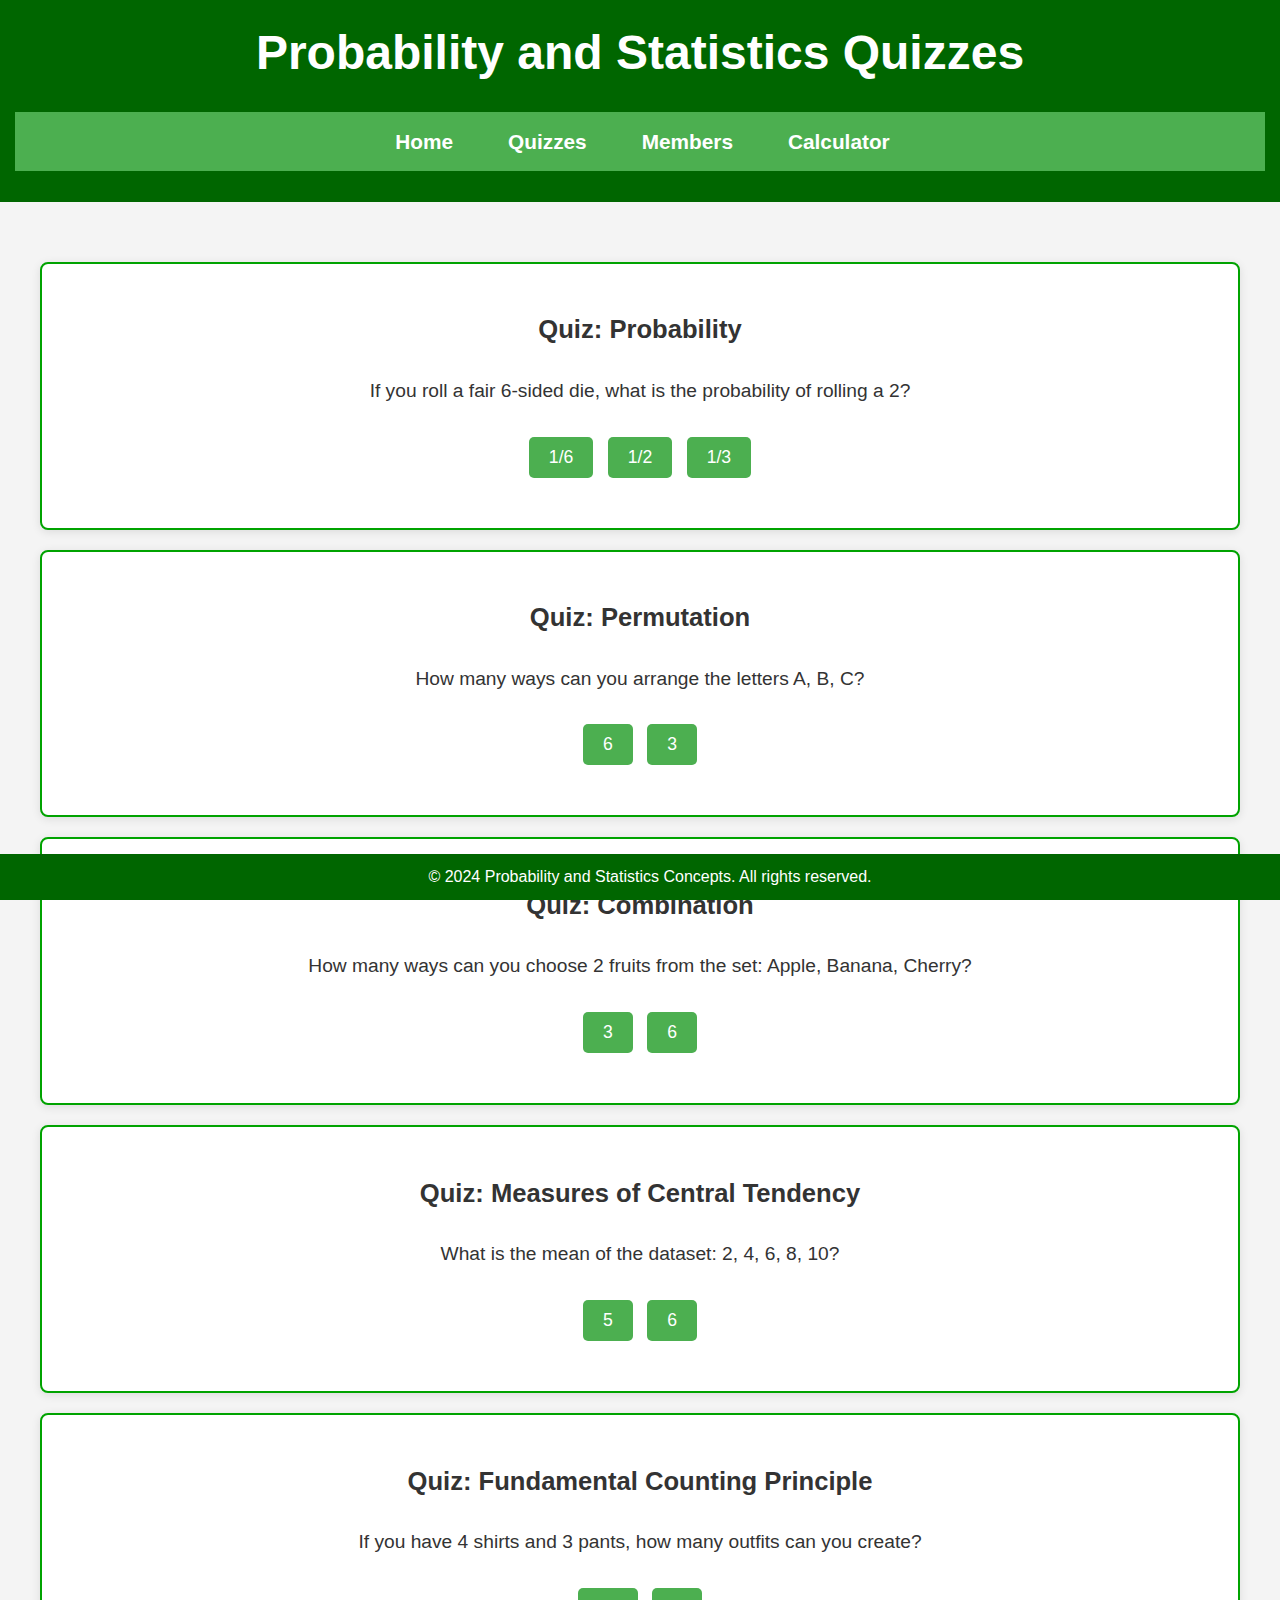
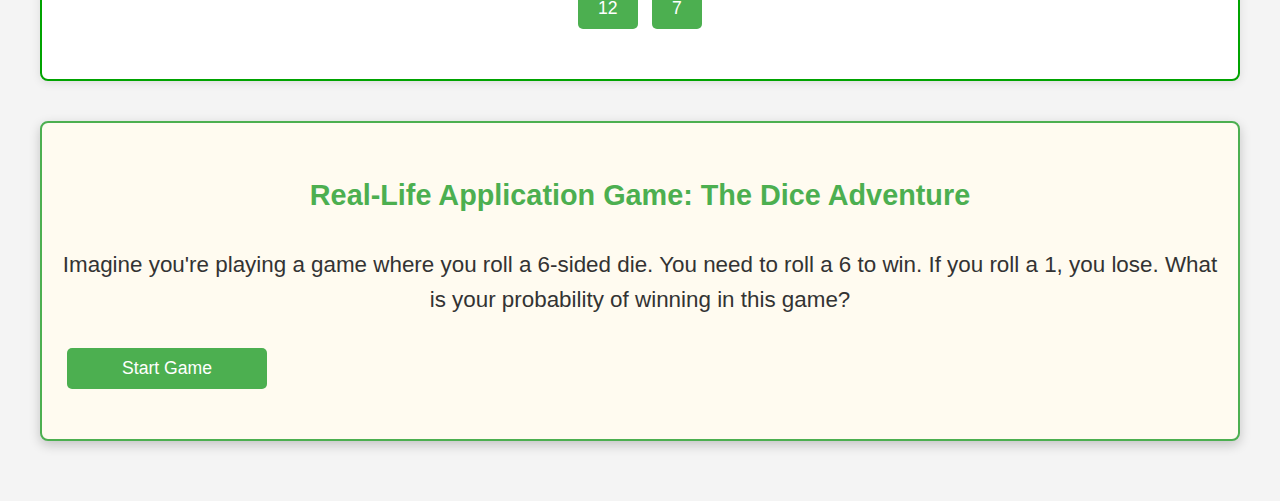
<file: about.html>
<!DOCTYPE html>
<html lang="en">
<head>
    <meta charset="UTF-8">
    <meta name="viewport" content="width=device-width, initial-scale=1.0">
    <title>Interactive Quizzes</title>
    <link rel="stylesheet" href="finals.css">
</head>
<body>
    <header>
        <h1>Probability and Statistics Quizzes</h1>
        <nav class="navbar">
            <ul>
                <li><a href="index.html">Home</a></li>
                <li><a href="about.html">Quizzes</a></li>
                <li><a href="group.html">Members</a></li>
                <li><a href="calculator.html">Calculator</a></li>
            </ul>
        </nav>
    </header>
    <main>
        <!-- Quizzes Section -->
        <div class="quiz-container">
            <h3>Quiz: Probability</h3>
            <p>If you roll a fair 6-sided die, what is the probability of rolling a 2?</p>
            <button onclick="checkAnswer('1/6', '1/6', 'result1')">1/6</button>
            <button onclick="checkAnswer('1/2', '1/6', 'result1')">1/2</button>
            <button onclick="checkAnswer('1/3', '1/6', 'result1')">1/3</button>
            <p id="result1"></p>
        </div>

        <div class="quiz-container">
            <h3>Quiz: Permutation</h3>
            <p>How many ways can you arrange the letters A, B, C?</p>
            <button onclick="checkAnswer('6', '6', 'result2')">6</button>
            <button onclick="checkAnswer('3', '6', 'result2')">3</button>
            <p id="result2"></p>
        </div>

        <div class="quiz-container">
            <h3>Quiz: Combination</h3>
            <p>How many ways can you choose 2 fruits from the set: Apple, Banana, Cherry?</p>
            <button onclick="checkAnswer('3', '3', 'result3')">3</button>
            <button onclick="checkAnswer('6', '3', 'result3')">6</button>
            <p id="result3"></p>
        </div>

        <div class="quiz-container">
            <h3>Quiz: Measures of Central Tendency</h3>
            <p>What is the mean of the dataset: 2, 4, 6, 8, 10?</p>
            <button onclick="checkAnswer('5', '5', 'result4')">5</button>
            <button onclick="checkAnswer('6', '5', 'result4')">6</button>
            <p id="result4"></p>
        </div>

        <div class="quiz-container">
            <h3>Quiz: Fundamental Counting Principle</h3>
            <p>If you have 4 shirts and 3 pants, how many outfits can you create?</p>
            <button onclick="checkAnswer('12', '12', 'result5')">12</button>
            <button onclick="checkAnswer('7', '12', 'result5')">7</button>
            <p id="result5"></p>
        </div>

        <!-- Real-Life Application Game -->
        <div class="game-container">
            <h3>Real-Life Application Game: The Dice Adventure</h3>
            <p>Imagine you're playing a game where you roll a 6-sided die. You need to roll a 6 to win. If you roll a 1, you lose. What is your probability of winning in this game?</p>
            <button onclick="startGame()">Start Game</button>
            <p id="game-result"></p>
        </div>
    </main>
    <footer>
        <p>&copy; 2024 Probability and Statistics Concepts. All rights reserved.</p>
    </footer>

    <script>
        let score = 0; // Initialize the user's score
        let totalQuestions = 5; // Total number of quiz questions

        // Function to check the answer
        function checkAnswer(userAnswer, correctAnswer, resultId) {
            const resultElement = document.getElementById(resultId);

            // Remove any previous "Try Again" button before checking the answer
            const existingRetryButton = resultElement.querySelector('.retry-button');
            if (existingRetryButton) {
                existingRetryButton.remove();
            }

            // Trim whitespace to avoid comparison errors
            userAnswer = userAnswer.trim();
            correctAnswer = correctAnswer.trim();

            if (userAnswer === correctAnswer) {
                resultElement.innerText = "Correct!";
                resultElement.style.color = "green";
                resultElement.style.fontWeight = "bold";

                // Increment the score only if the answer was not already marked correct
                if (!resultElement.classList.contains('answered')) {
                    score++;
                    resultElement.classList.add('answered'); // Mark as answered
                }
            } else {
                resultElement.innerText = "Incorrect! Try again.";
                resultElement.style.color = "red";
                resultElement.style.fontWeight = "bold";

                // Create and display the "Try Again" button
                const tryAgainButton = document.createElement('button');
                tryAgainButton.innerText = "Try Again";
                tryAgainButton.classList.add('retry-button');
                tryAgainButton.onclick = function() {
                    resultElement.innerText = ""; // Clear previous message
                    tryAgainButton.remove(); // Remove the button once clicked
                };
                resultElement.appendChild(tryAgainButton);
            }

            // Check if all questions are answered
            checkCompletion();
        }

        // Function to check if the quiz is complete
        function checkCompletion() {
            const answeredElements = document.querySelectorAll('.answered');

            if (answeredElements.length === totalQuestions) {
                displayFinalScore();
            }
        }

        // Function to display the final score
        function displayFinalScore() {
            const mainElement = document.querySelector('main');

            // Create and display the final score message
            const scoreMessage = document.createElement('div');
            scoreMessage.className = "final-score";
            scoreMessage.innerHTML = `
                <h2>Quiz Complete!</h2>
                <p>Your final score is: ${score} out of ${totalQuestions}</p>
                <button onclick="resetQuiz()">Retry Quiz</button>
            `;
            mainElement.appendChild(scoreMessage);
        }

        // Function to reset the quiz
        function resetQuiz() {
            score = 0;

            // Reset all result elements
            document.querySelectorAll('p[id^="result"]').forEach((resultElement) => {
                resultElement.innerText = "";
                resultElement.classList.remove('answered');
            });

            // Remove the final score message
            const finalScoreElement = document.querySelector('.final-score');
            if (finalScoreElement) {
                finalScoreElement.remove();
            }
        }

        // Real-Life Game Function
        function startGame() {
            const gameResultElement = document.getElementById('game-result');
            const roll = Math.floor(Math.random() * 6) + 1; // Simulate a die roll (1-6)

            if (roll === 6) {
                gameResultElement.innerText = `You rolled a 6! You win!`;
                gameResultElement.style.color = "green";
            } else if (roll === 1) {
                gameResultElement.innerText = `You rolled a 1! You lose.`;
                gameResultElement.style.color = "red";
            } else {
                gameResultElement.innerText = `You rolled a ${roll}. Try again!`;
                gameResultElement.style.color = "orange";
            }
        }
    </script>
</body>
</html>
</file>
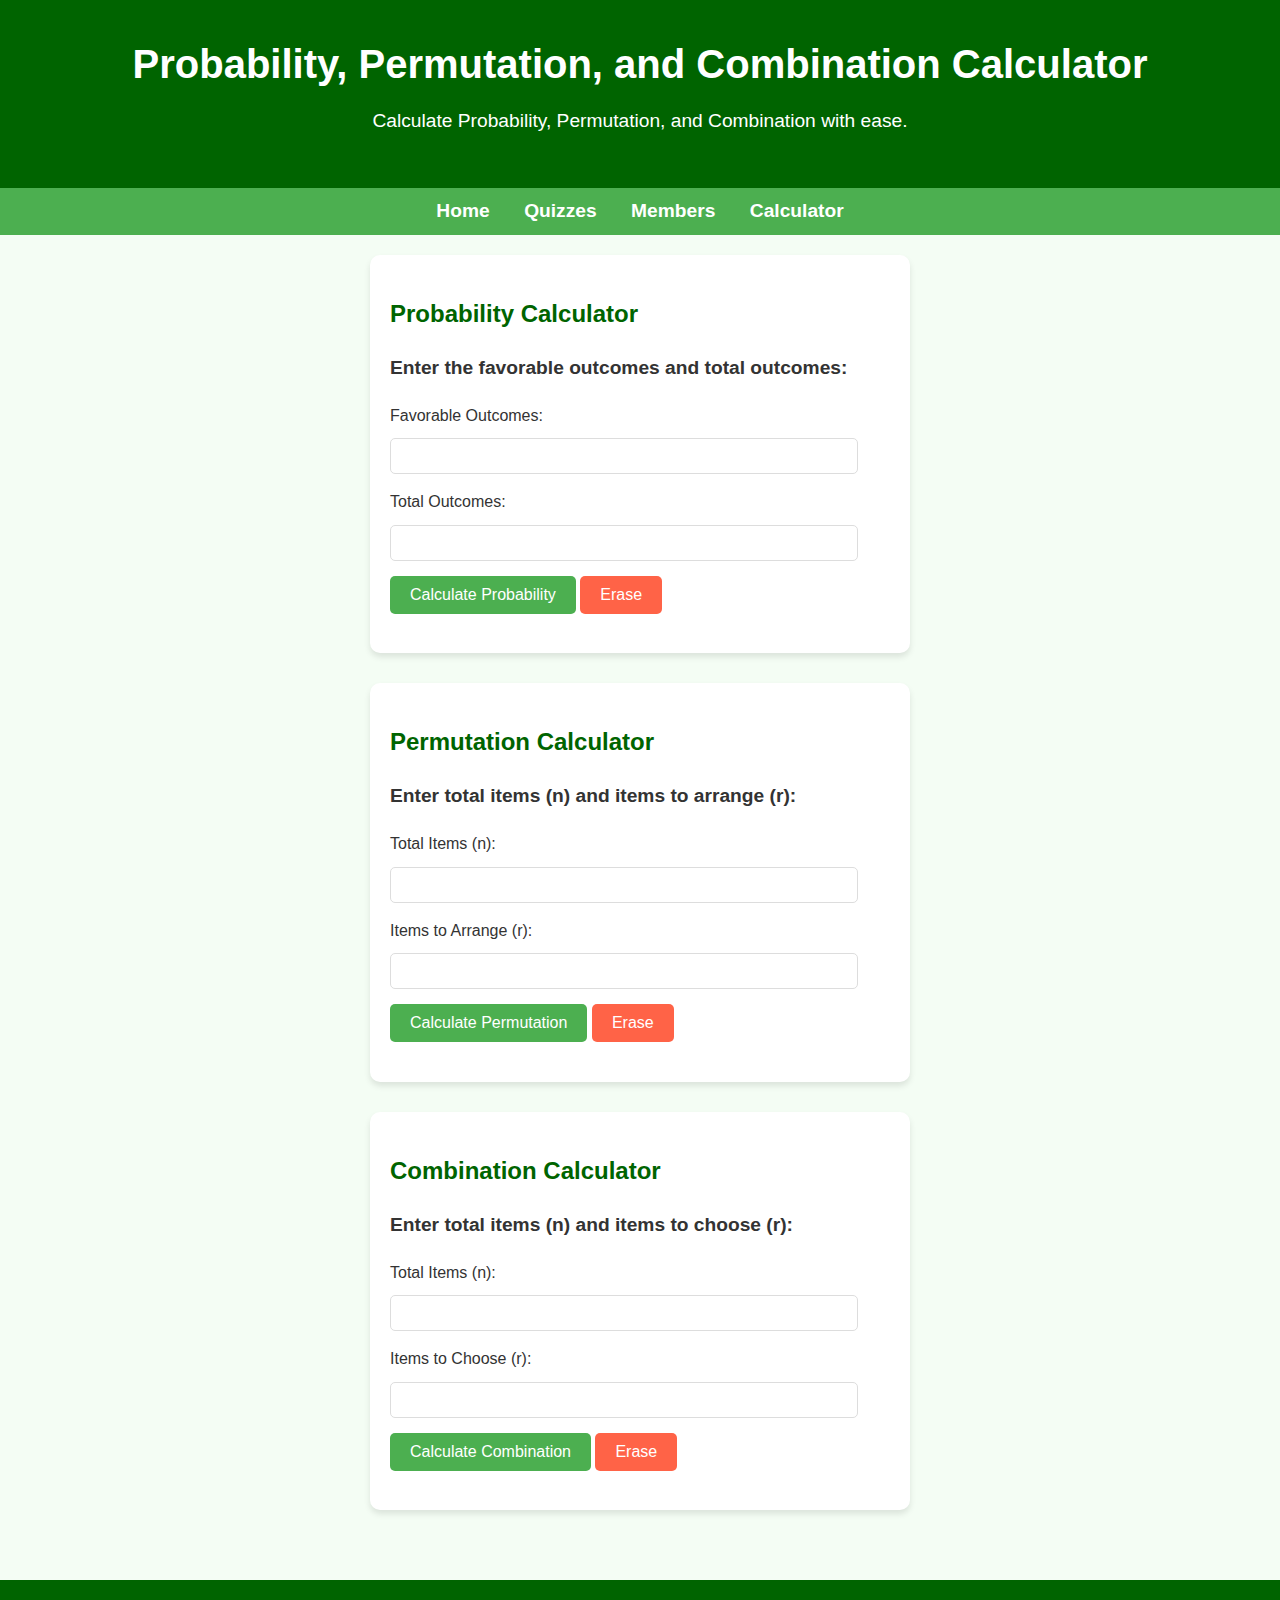
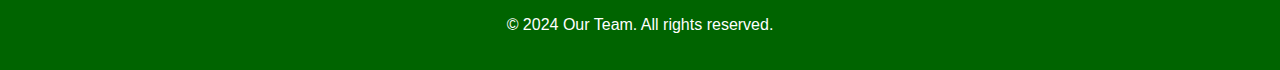
<file: calculator.html>
<!DOCTYPE html>
<html lang="en">
<head>
    <meta charset="UTF-8">
    <meta name="viewport" content="width=device-width, initial-scale=1.0">
    <title>Probability, Permutation, Combination Calculator</title>
    <style>
        /* General Body Styling */
        body {
            font-family: Arial, sans-serif;
            line-height: 1.6;
            margin: 0;
            padding: 0;
            background-color: #f4fdf4; /* Light greenish white */
            color: #333;
        }

        /* Header Section */
        header {
            background-color: #006400; /* Dark Green */
            color: white;
            text-align: center;
            padding: 2em 0;
        }

        header h1 {
            margin: 0;
            font-size: 2.5em;
        }

        header p {
            font-size: 1.2em;
            margin-top: 10px;
        }

        /* Navigation Bar Styling */
        .navbar {
            background-color: #4CAF50; /* Green */
            padding: 0.5em 0;
        }

        .navbar ul {
            list-style: none;
            padding: 0;
            margin: 0;
            text-align: center;
        }

        .navbar ul li {
            display: inline;
            margin: 0 15px;
        }

        .navbar ul li a {
            text-decoration: none;
            color: white;
            font-size: 1.2em;
            font-weight: bold;
        }

        .navbar ul li a:hover {
            color: #f4fdf4; /* Light greenish white */
            text-decoration: underline;
        }

        /* Main Content Section */
        main {
            padding: 20px;
            max-width: 1200px;
            margin: 0 auto;
        }

        /* Calculator Section */
        .calculator {
            background-color: white;
            border-radius: 10px;
            padding: 20px;
            box-shadow: 0 4px 6px rgba(0, 0, 0, 0.1);
            margin-bottom: 30px;
            max-width: 500px;
            margin-left: auto;
            margin-right: auto;
        }

        .calculator h2 {
            color: #006400; /* Dark Green */
        }

        .calculator label {
            display: block;
            margin: 10px 0 5px;
            font-size: 1em;
        }

        /* Adjusted width of input fields */
        .calculator input {
            width: 90%;  /* Adjusted width to make inputs more compact */
            padding: 8px;
            margin: 5px 0;
            border: 1px solid #ddd;
            border-radius: 5px;
            font-size: 1em;

        }

        .calculator button {
            background-color: #4CAF50; /* Green */
            color: white;
            padding: 10px 20px;
            border: none;
            border-radius: 5px;
            cursor: pointer;
            font-size: 1em;
            margin-top: 10px;
            
        }

        .calculator button:hover {
            background-color: #45a049; /* Darker green on hover */
        }

        .calculator .erase-btn {
            background-color: #ff6347; /* Tomato red */
            margin-top: 10px;
        }

        .calculator p {
            font-size: 1.2em;
            font-weight: bold;
        }

        /* Footer Section */
        footer {
            text-align: center;
            padding: 1em 0;
            background-color: #006400; /* Dark Green */
            color: white;
            margin-top: 20px;
        }
    </style>
</head>
<body>
    <!-- Header Section -->
    <header>
        <h1>Probability, Permutation, and Combination Calculator</h1>
        <p>Calculate Probability, Permutation, and Combination with ease.</p>
    </header>

    <!-- Navigation Bar -->
    <nav class="navbar">
        <ul>
            <li><a href="index.html">Home</a></li>

            <li><a href="about.html">Quizzes</a></li>
            <li><a href="group.html">Members</a></li>
            <li><a href="calculator.html">Calculator</a></li>
           

        </ul>
    </nav>

    <!-- Main Content Section -->
    <main>
        <!-- Probability Calculator Section -->
        <section class="calculator">
            <h2>Probability Calculator</h2>
            <p>Enter the favorable outcomes and total outcomes:</p>
            <label for="favorable">Favorable Outcomes:</label>
            <input type="number" id="favorable" required>
            <label for="total">Total Outcomes:</label>
            <input type="number" id="total" required>
            <button id="calculate-probability" onclick="calculateProbability()">Calculate Probability</button>
            <button class="erase-btn" onclick="eraseFields('favorable', 'total', 'probability-result')">Erase</button>
            <p id="probability-result"></p>
        </section>

        <!-- Permutation Calculator Section -->
        <section class="calculator">
            <h2>Permutation Calculator</h2>
            <p>Enter total items (n) and items to arrange (r):</p>
            <label for="n-permutation">Total Items (n):</label>
            <input type="number" id="n-permutation" required>
            <label for="r-permutation">Items to Arrange (r):</label>
            <input type="number" id="r-permutation" required>
            <button id="calculate-permutation" onclick="calculatePermutation()">Calculate Permutation</button>
            <button class="erase-btn" onclick="eraseFields('n-permutation', 'r-permutation', 'permutation-result')">Erase</button>
            <p id="permutation-result"></p>
        </section>

        <!-- Combination Calculator Section -->
        <section class="calculator">
            <h2>Combination Calculator</h2>
            <p>Enter total items (n) and items to choose (r):</p>
            <label for="n-combination">Total Items (n):</label>
            <input type="number" id="n-combination" required>
            <label for="r-combination">Items to Choose (r):</label>
            <input type="number" id="r-combination" required>
            <button id="calculate-combination" onclick="calculateCombination()">Calculate Combination</button>
            <button class="erase-btn" onclick="eraseFields('n-combination', 'r-combination', 'combination-result')">Erase</button>
            <p id="combination-result"></p>
        </section>
    </main>

    <!-- Footer Section -->
    <footer>
        <p>&copy; 2024 Our Team. All rights reserved.</p>
    </footer>

    <!-- JavaScript Section -->
    <script>
        // Calculate Probability
        function calculateProbability() {
            const favorable = document.getElementById('favorable').value;
            const total = document.getElementById('total').value;

            if (favorable && total) {
                const probability = favorable / total;
                document.getElementById('probability-result').textContent = `Probability = ${probability.toFixed(4)}`;
            } else {
                document.getElementById('probability-result').textContent = 'Please enter both values.';
            }
        }

        // Calculate Permutation (nPr)
        function calculatePermutation() {
            const n = document.getElementById('n-permutation').value;
            const r = document.getElementById('r-permutation').value;

            if (n && r) {
                const permutation = factorial(n) / factorial(n - r);
                document.getElementById('permutation-result').textContent = `Permutation (nPr) = ${permutation}`;
            } else {
                document.getElementById('permutation-result').textContent = 'Please enter both values.';
            }
        }

        // Calculate Combination (nCr)
        function calculateCombination() {
            const n = document.getElementById('n-combination').value;
            const r = document.getElementById('r-combination').value;

            if (n && r) {
                const combination = factorial(n) / (factorial(r) * factorial(n - r));
                document.getElementById('combination-result').textContent = `Combination (nCr) = ${combination}`;
            } else {
                document.getElementById('combination-result').textContent = 'Please enter both values.';
            }
        }

        // Helper function to calculate factorial
        function factorial(num) {
            if (num === 0 || num === 1) return 1;
            let result = 1;
            for (let i = 2; i <= num; i++) {
                result *= i;
            }
            return result;
        }

        // Erase Fields function
        function eraseFields(...fields) {
            fields.forEach(field => {
                document.getElementById(field).value = '';
            });
            document.getElementById(fields[fields.length - 1]).textContent = '';
        }
    </script>
</body>
</html>
</file>
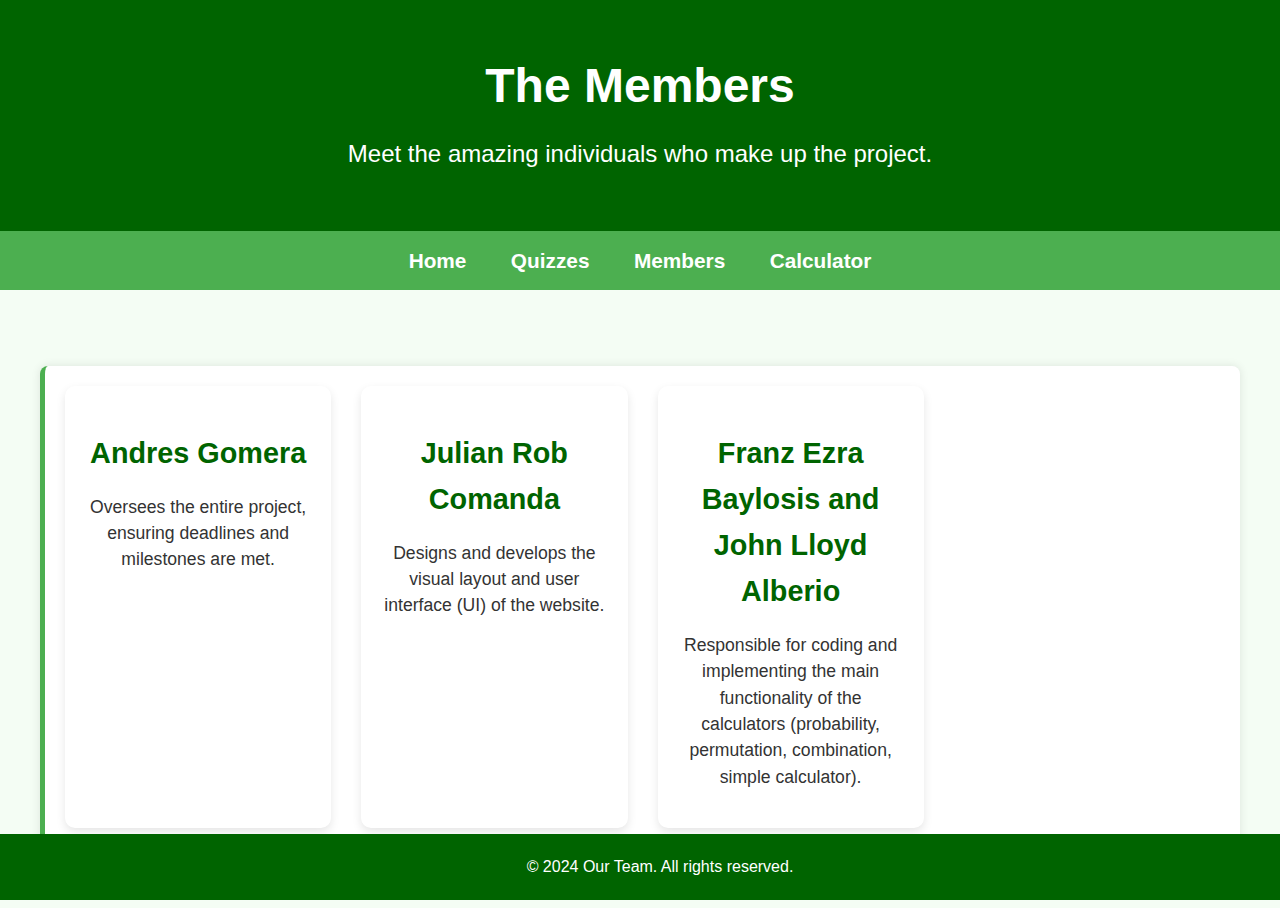
<file: group.html>
<!DOCTYPE html>
<html lang="en">
<head>
    <meta charset="UTF-8">
    <meta name="viewport" content="width=device-width, initial-scale=1.0">
    <title>Members</title>
    <link rel="stylesheet" href="finals.css">

    <style>
        /* General Body Styling */
        body {
            font-family: Arial, sans-serif;
            margin: 0;
            padding: 0;
            background-color: #f4fdf4; /* Light greenish white */
            color: #333;
        }

        /* Header Section */
        header {
            background-color: #006400; /* Dark Green */
            color: white;
            text-align: center;
            padding: 3em 0;
        }

        header h1 {
            margin: 0;
            font-size: 3em;
        }

        header p {
            font-size: 1.5em;
            margin-top: 10px;
        }

        /* Navigation Bar Styling */
        .navbar {
            background-color: #4CAF50; /* Green */
            padding: 0.8em 0;
            text-align: center;
        }

        .navbar ul {
            list-style: none;
            padding: 0;
            margin: 0;
        }

        .navbar ul li {
            display: inline;
            margin: 0 20px;
        }

        .navbar ul li a {
            text-decoration: none;
            color: white;
            font-size: 1.3em;
            font-weight: bold;
        }

        .navbar ul li a:hover {
            color: #f4fdf4; /* Light greenish white */
            text-decoration: underline;
        }

        /* Main Content Styling */
        main {
            padding: 40px 20px;
            max-width: 1200px;
            margin: 0 auto;
        }

        /* Group Section */
        .group {
            display: grid;
            grid-template-columns: repeat(auto-fill, minmax(250px, 1fr));
            gap: 30px;
            padding: 20px;
        }

        /* Member Card Styling */
        .member-card {
            background-color: white;
            padding: 20px;
            border-radius: 10px;
            box-shadow: 0 4px 10px rgba(0, 0, 0, 0.1);
            text-align: center;
            transition: transform 0.3s ease, box-shadow 0.3s ease;
        }

        .member-card:hover {
            transform: translateY(-10px);
            box-shadow: 0 6px 15px rgba(0, 0, 0, 0.2);
        }

        .member-card h2 {
            font-size: 1.8em;
            color: #006400; /* Dark Green */
            margin-bottom: 15px;
        }

        .member-card p {
            font-size: 1.1em;
            color: #333;
            line-height: 1.5;
        }

        /* Footer Section */
        footer {
            background-color: #006400; /* Dark Green */
            color: white;
            text-align: center;
            padding: 20px;
        }

        footer p {
            margin: 0;
            font-size: 1em;
        }
    </style>
</head>
<body>
    <!-- Header Section -->
    <header>
        <h1>The Members</h1>
        <p>Meet the amazing individuals who make up the project.</p>
    </header>

    <!-- Navigation Bar -->
    <nav class="navbar">
        <ul>
            <li><a href="index.html">Home</a></li>

            <li><a href="about.html">Quizzes</a></li>
            <li><a href="group.html">Members</a></li>
            <li><a href="calculator.html">Calculator</a></li>
           

        </ul>
    </nav>

    <!-- Main Content -->
    <main>
        <section class="group">
            <!-- Member 1 -->
            <div class="member-card">
                <h2>Andres Gomera</h2>
                <p>Oversees the entire project, ensuring deadlines and milestones are met.</p>
            </div>
            <!-- Member 2 -->
            <div class="member-card">
                <h2>Julian Rob Comanda</h2>
                <p>Designs and develops the visual layout and user interface (UI) of the website.</p>
            </div>
            <!-- Member 3 -->
            <div class="member-card">
                <h2>Franz Ezra Baylosis and John Lloyd Alberio</h2>
                <p>Responsible for coding and implementing the main functionality of the calculators (probability, permutation, combination, simple calculator).</p>
            </div>
           
        </section>
    </main>

    <!-- Footer Section -->
    <footer>
        <p>&copy; 2024 Our Team. All rights reserved.</p>
    </footer>
</body>
</html>
</file>
<file: finals.css>
/* styles.css */
body {
    font-family: Arial, sans-serif;
    line-height: 1.6;
    margin: 0;
    padding: 0;
    color: #333;
    background-color: #f4fdf4; /* Light greenish white */
}

header {
    background: #4CAF50; /* Green */
    color: white;
    text-align: center;
    padding: 1.5em 0 1em; /* Adjust padding to make room for the nav */
}

header h1 {
    margin: 0;
    font-size: 2.5em;
}

header p {
    margin: 2px 0 10px;
    font-size: 1em;
}

header nav {
    margin-top: 20px;
}

header nav ul {
    list-style: none;
    padding: 0;
    margin: 0 auto;
    display: flex;
    justify-content: center;
    gap: 20px;
}

header nav ul li {
    display: inline;
}

header nav ul li a {
    text-decoration: none;
    color: white;
    font-weight: bold;
    font-size: 1.1em;
}

header nav ul li a:hover {
    color: #d9f2d9; /* Light green hover effect */
}

main {
    padding: 20px;
    max-width: 900px;
    margin: 0 auto;
}

section {
    background: white;
    margin: 20px 0;
    padding: 20px;
    border-left: 5px solid #4CAF50; /* Green stripe */
    border-radius: 8px;
    box-shadow: 0 0 10px rgba(0, 0, 0, 0.1);
}

section h2 {
    color: #4CAF50; /* Green */
}

footer {
    text-align: center;
    padding: 15px 0;
    background: #333; /* Dark gray */
    color: white;
    margin-top: 20px;
}

a {
    text-decoration: none;
}

a:hover {
    text-decoration: underline;
    color: #d9f2d9; /* Light green hover */
}
.button-container {
    display: flex;
    justify-content: center;
    gap: 1rem;
    padding: 1rem;
    margin-top: 1rem;
}

/* Button styles */
.button-container button {
    background-color: #077f0b;
    color: white;
    padding: rem 1.5rem;
    border: none;
    border-radius: 8px;
    font-size: 100%;
    font-weight: 50;
    cursor: pointer;
    transition: all 0.2s ease-in-out;
    box-shadow: 0 2px 4px rgba(0, 0, 0, 0.1);
}

/* Hover effects */
.button-container button:hover {
    background-color: #45a049;
    transform: translateY(-2px);
    box-shadow: 0 4px 8px rgba(0, 0, 0, 0.15);
}

/* Active/Click effects */
.button-container button:active {
    transform: translateY(0);
    box-shadow: 0 2px 4px rgba(0, 0, 0, 0.1);
    background-color: #3d8b40;
}

/* Focus states */
.button-container button:focus {
    outline: none;
    box-shadow: 0 0 0 3px rgba(76, 175, 80, 0.3);
}

/* Responsive design */
@media (max-width: 600px) {
    .button-container {
        flex-direction: column;
        align-items: center;
    }
    
    .button-container button {
        width: 100%;
        max-width: 300px;
        margin: 0.5rem 0;
    }
}

/* Additional styles to ensure proper spacing with your existing navbar */
.navbar {
    margin-bottom: 1rem;
}

.navbar + .button-container {
    margin-top: 0.5rem;
}
/* General Body Styling */
body {
    font-family: Arial, sans-serif;
    line-height: 1.6;
    margin: 0;
    padding: 0;
    background-color: #f4fdf4; /* Light greenish white */
    color: #333;
}

/* Header Section */
header {
    background-color: #006400; /* Dark Green */
    color: white;
    text-align: center;
    padding: 2em 0;
}

header h1 {
    margin: 0;
    font-size: 2.5em;
}

header p {
    font-size: 1.2em;
    margin-top: 10px;
}

/* Navigation Bar Styling */
.navbar {
    background-color: #4CAF50; /* Green */
    padding: 0.5em 0;
}

.navbar ul {
    list-style: none;
    padding: 0;
    margin: 0;
    text-align: center;
}

.navbar ul li {
    display: inline;
    margin: 0 15px;
}

.navbar ul li a {
    text-decoration: none;
    color: white;
    font-size: 1.2em;
    font-weight: bold;
}

.navbar ul li a:hover {
    color: #f4fdf4; /* Light greenish white */
    text-decoration: underline;
}

/* Main Content Section */
main {
    padding: 20px;
    max-width: 1200px;
    margin: 0 auto;
}


        /* General Body Styling */
        body {
            font-family: Arial, sans-serif;
            margin: 0;
            padding: 0;
            background-color: #f4fdf4; /* Light greenish white */
            color: #333;
        }

        /* Header Section */
        header {
            background-color: #006400; /* Dark Green */
            color: white;
            text-align: center;
            padding: 3em 0;
        }

        header h1 {
            margin: 0;
            font-size: 3em;
        }

        header p {
            font-size: 1.5em;
            margin-top: 10px;
        }

        /* Navigation Bar Styling */
        .navbar {
            background-color: #4CAF50; /* Green */
            padding: 0.8em 0;
            text-align: center;
        }

        .navbar ul {
            list-style: none;
            padding: 0;
            margin: 0;
        }

        .navbar ul li {
            display: inline;
            margin: 0 20px;
        }

        .navbar ul li a {
            text-decoration: none;
            color: white;
            font-size: 1.3em;
            font-weight: bold;
        }

        .navbar ul li a:hover {
            color: #f4fdf4; /* Light greenish white */
            text-decoration: underline;
        }

        /* Main Content Styling */
        main {
            padding: 40px 20px;
            max-width: 1200px;
            margin: 0 auto;
        }

        /* Group Section */
        .group {
            display: grid;
            grid-template-columns: repeat(auto-fill, minmax(250px, 1fr));
            gap: 30px;
            padding: 20px;
        }

        /* Member Card Styling */
        .member-card {
            background-color: white;
            padding: 20px;
            border-radius: 10px;
            box-shadow: 0 4px 10px rgba(0, 0, 0, 0.1);
            text-align: center;
            transition: transform 0.3s ease, box-shadow 0.3s ease;
        }

        .member-card:hover {
            transform: translateY(-10px);
            box-shadow: 0 6px 15px rgba(0, 0, 0, 0.2);
        }

        .member-card h2 {
            font-size: 1.8em;
            color: #006400; /* Dark Green */
            margin-bottom: 15px;
        }

        .member-card p {
            font-size: 1.1em;
            color: #333;
            line-height: 1.5;
        }

        /* Footer Section */
        footer {
            background-color: #006400; /* Dark Green */
            color: white;
            text-align: center;
            padding: 20px;
        }

        footer p {
            margin: 0;
            font-size: 1em;
        }
   
/* Footer Section */
footer {
    text-align: center;
    padding: 1em 0;
    background-color: #006400; /* Dark Green */
    color: white;
    margin-top: 20px;
}
/* Styling for the Quiz Page */
body {
    font-family: Arial, sans-serif;
    margin: 0;
    padding: 0;
    background-color: #f4f4f4;
}

header {
    background-color: #006600;
    color: white;
    padding: 15px;
    text-align: center;
}

h1 {
    font-size: 2rem;
}

.navbar ul {
    list-style: none;
    padding: 0;
}

.navbar ul li {
    display: inline;
    margin-right: 15px;
}

.navbar ul li a {
    color: white;
    text-decoration: none;
}

.quiz-container {
    background-color: #e6f5e6;
    border: 2px solid #00a300;
    padding: 15px;
    border-radius: 10px;
    margin-top: 20px;
    text-align: center;
}

.quiz-container h3 {
    color: #006600;
}

.quiz-container button {
    background-color: #00a300;
    color: white;
    padding: 10px 15px;
    border: none;
    border-radius: 5px;
    cursor: pointer;
    margin: 5px 0;
}

.quiz-container button:hover {
    background-color: #007700;
}/* Quiz container styles */
.quiz-container, .game-container {
    background-color: #fff;
    padding: 20px;
    margin: 20px 0;
    border-radius: 8px;
    box-shadow: 0 2px 10px rgba(0, 0, 0, 0.1);
}

.quiz-container h3, .game-container h3 {
    font-size: 1.6em;
    color: #333;
}

.quiz-container p, .game-container p {
    font-size: 1.2em;
    margin-bottom: 20px;
}

/* Quiz buttons styling */
.quiz-container button, .game-container button {
    padding: 10px 20px;
    font-size: 1.1em;
    margin: 10px 5px;
    border: none;
    border-radius: 5px;
    background-color: #4CAF50;
    color: white;
    cursor: pointer;
    transition: background-color 0.3s;
}

.quiz-container button:hover, .game-container button:hover {
    background-color: #45a049;
}

/* Result and feedback messages */
#result1, #result2, #result3, #result4, #result5, #game-result {
    font-size: 1.2em;
    font-weight: bold;
    margin-top: 20px;
}

#result1, #result2, #result3, #result4, #result5 {
    text-align: center;
}

#game-result {
    text-align: center;
    font-size: 1.4em;
}

/* Final score styling */
.final-score {
    background-color: #4CAF50;
    color: white;
    padding: 20px;
    text-align: center;
    font-size: 1.4em;
    border-radius: 8px;
    box-shadow: 0 2px 10px rgba(0, 0, 0, 0.1);
}

.final-score button {
    padding: 10px 20px;
    font-size: 1.2em;
    background-color: #f44336;
    color: white;
    border: none;
    border-radius: 5px;
    cursor: pointer;
    margin-top: 10px;
}

.final-score button:hover {
    background-color: #d32f2f;
}

/* Styling for "Try Again" button */
.retry-button {
    padding: 8px 16px;
    font-size: 1.1em;
    background-color: #ff9800;
    color: white;
    border: none;
    border-radius: 5px;
    margin-top: 10px;
    cursor: pointer;
}

.retry-button:hover {
    background-color: #fb8c00;
}

/* Game container styling for the "Dice Adventure" game */
.game-container {
    background-color: #fffbf0;
    border: 2px solid #4CAF50;
    padding: 20px;
    margin-top: 40px;
    border-radius: 8px;
    box-shadow: 0 4px 12px rgba(0, 0, 0, 0.2);
}

.game-container h3 {
    color: #4CAF50;
    font-size: 1.8em;
    text-align: center;
}

.game-container p {
    text-align: center;
    font-size: 1.4em;
    margin: 20px 0;
}

.game-container button {
    width: 200px;
    background-color: #4CAF50;
    transition: background-color 0.3s;
    text-align: center;
    justify-content: center;
}

.game-container button:hover {
    background-color: #1976D2;
}

/* Adding some animations to make the game more dynamic */
@keyframes slideIn {
    0% {
        transform: translateX(-100%);
        opacity: 0;
    }
    100% {
        transform: translateX(0);
        opacity: 1;
    }
}

.quiz-container, .game-container {
    animation: slideIn 0.5s ease-out;
}

footer {
    background-color: #006600;
    color: white;
    text-align: center;
    padding: 10px;
    position: fixed;
    width: 100%;
    bottom: 0;
}
</file>
